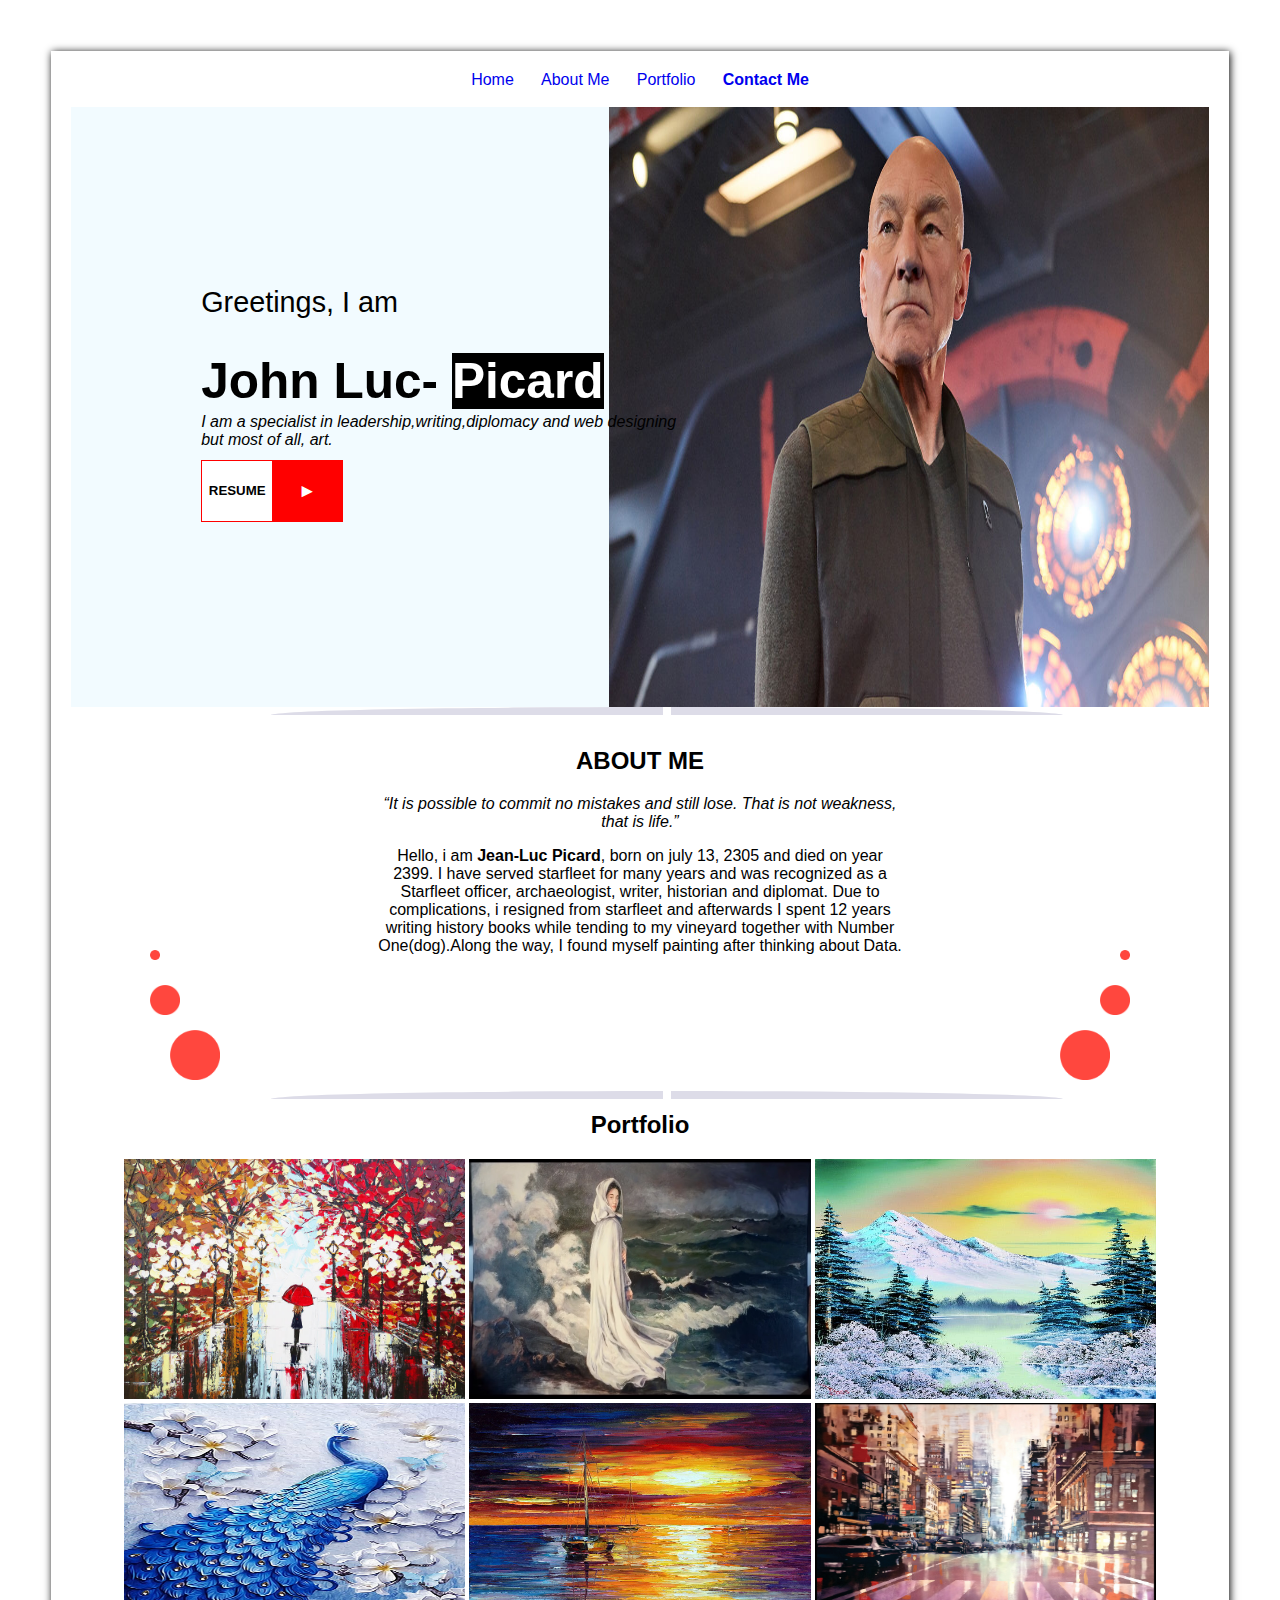
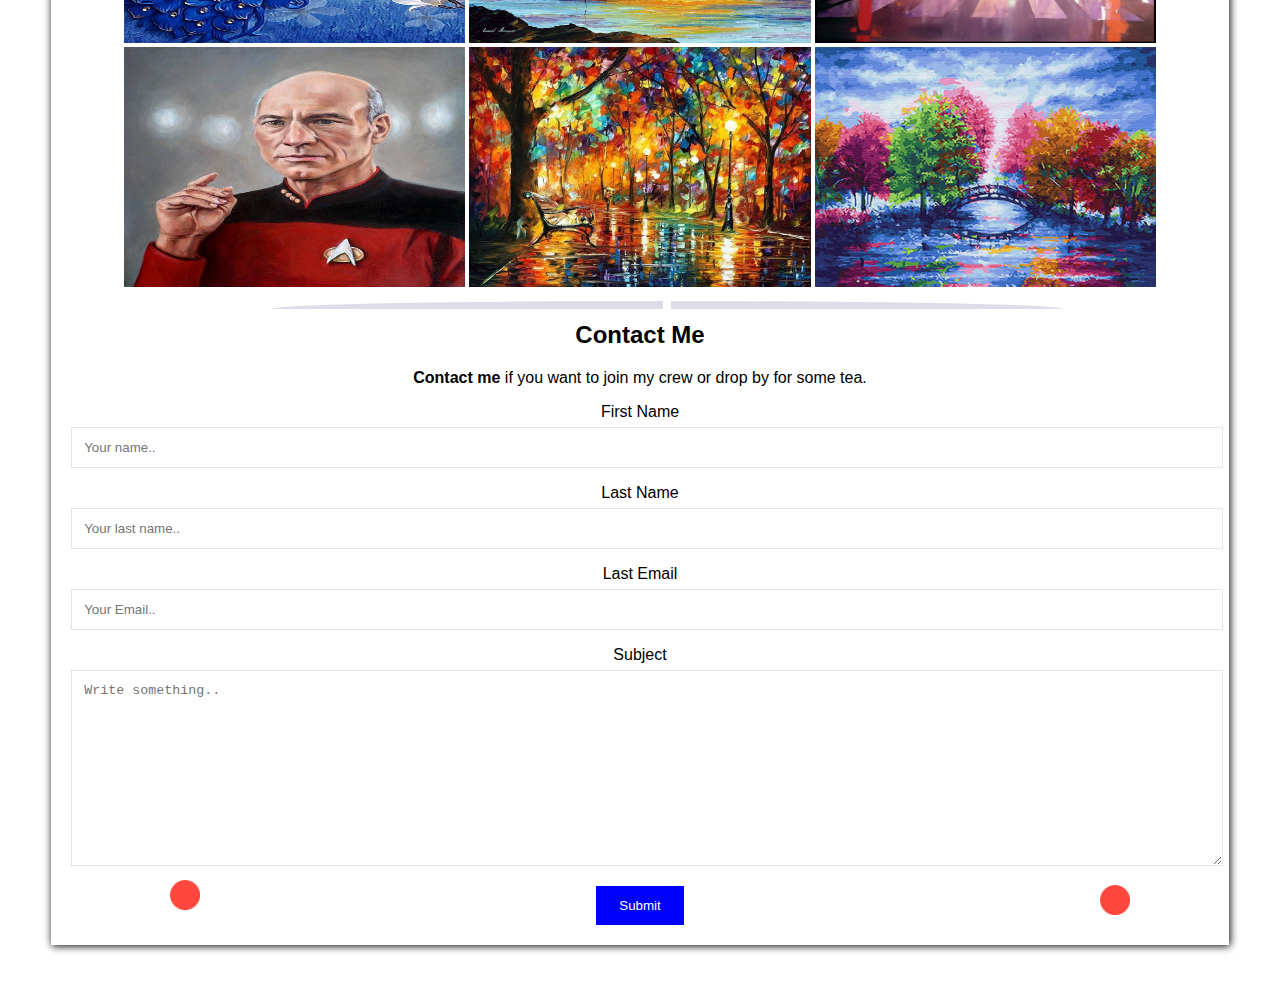
<file: index.html>
<!--Todo add hr try testing with border radius
replace px with rem
remove float (#for wrapping around text)
CLEAN & ADJUST CODE/FINISHING TOUCHES

https://numansyed.github.io/info1213a1/  -->

<!DOCTYPE html>
<html lang="en" dir="ltr">
  <head>
    <meta charset="utf-8">
    <title>Personal Website</title>
    <link rel="stylesheet" href="css/styles.css">
    <link rel="icon" href="favicon.ico"
  </head>

<body>
<div id="background">

    <div id="Buttons">          <!--TESTING/WORKING-->
      <a class="button" href="#TopUp" > Home</a>
      <a class="button" href="#About"> About Me</a>
      <a class="button" href="#middlebox">Portfolio</a>
      <a class="button" href="#contactme"><strong> Contact Me</strong></a>
    </div><br>

<!--TOP DIV-->
    <div id="TopUp">
          <div>
          <img class="TopImg" src="./images/TopPicard.jpg"
          </div>

          <div id="TopLeft">
          <p class="TopText">Greetings, I am</p>
          <h1>John Luc- <span>Picard</span></h1>   <!--H1-->
          <em class="TopUpem">I am a specialist in leadership,writing,diplomacy and web designing <br> but most of all, art.</em>

              <div class="to">
                <div id="resume">
                  <h5>RESUME</h5>
                </div>

                <div class="arrow">
                  <a class="resumebtn" href="https://numansyed.github.io/info1213a1/Resume.html"><h3>►</h3></a>
                </div>
              </div>

          </div>

    </div>
</div>
<hr class="hrleft"><hr class="hrright">
<!--_____________________________________ -->
<div id="About">
  <div class="text-center">
   <h2 class="">ABOUT ME</h2>
   <p class=""><em>“It is possible to commit no mistakes and still lose. That is not weakness, that is life.”</em></p>
   <p class="">Hello, i am <strong>Jean-Luc Picard</strong>, born on july 13, 2305 and died on year 2399. I have served starfleet for many years and
   was recognized as a Starfleet officer, archaeologist, writer, historian and diplomat. Due to complications, i resigned from starfleet and afterwards
    I spent 12 years writing history books while tending to my vineyard together with Number One(dog).Along the way, I found myself painting after thinking about Data.
   </p>
   <!--ADDITIONAL DESIGN -->
     <div>
       <!--BOTTOM LEFT-->
       <img class="BottomLeftCircleB" src="./images/redcircle.png">
       <img class="BottomLeftCircleB2" src="./images/redcircle.png">
       <img class="BottomLeftCircleB3" src="./images/redcircle.png">
       <!--BOTTOM RIGHT-->
       <img class="BottomCircleB" src="./images/redcircle.png">
       <img class="BottomCircleB2" src="./images/redcircle.png">
       <img class="BottomCircleB3" src="./images/redcircle.png">
     </div>
  </div>
</div>
<!--_____________________________________ -->
<hr class="hrleft"><hr class="hrright">
<div id="middlebox">
<h2>Portfolio</h2>
  <div class="middlecontent">

        <img src="./images/img1.png" >

  </div>
  <div class="middlecontent">

        <img src="./images/img2.jpg" >

  </div>
  <div class="middlecontent">

        <img src="./images/img3.png" >

  </div>
  <div class="middlecontent">

        <img src="./images/img4.jpg" >

  </div>
  <div class="middlecontent">

        <img src="./images/img5.jpg" >

  </div>
  <div class="middlecontent">

        <img src="./images/img6.jpg" >

  </div>
  <div class="middlecontent">

        <img src="./images/img7.jpg" >

  </div>
  <div class="middlecontent">

        <img src="./images/img8.jpg" >

  </div>
  <div class="middlecontent">

        <img src="./images/img9.jpg" >

  </div>
</div>

<hr class="hrleft"><hr class="hrright">
<!--BOTTOM-->
<div id="contactme">
    <div>
    <h2>Contact Me</h2>
    <p><strong>Contact me</strong> if you want to join my crew or drop by for some tea.</p>
    </div>
  <div>
    <div class="column">
    <form action="index.html">
        <label>First Name</label>
        <input class="form" type="text" name="firstname" value="" placeholder="Your name.."><br> <!--name or value?-->
        <label>Last Name</label>
        <input class="form" type="text" name="" placeholder="Your last name.."><br>
        <label>Last Email</label>
        <input class="form" type="text" name="" placeholder="Your Email.."><br>
        <label>Subject</label>
        <textarea class="form" name="subject" placeholder="Write something.." style="height:170px"></textarea>
        <input id="submit" type="submit" value="Submit">
    </form>
    </div>
    <div>
      <!--BOTTOM RIGHT-->
      <img class="BottomCircleRight" src="./images/redcircle.png">
      <img class="BottomCircleRight2" src="./images/redcircle.png">

    </div>
  </div>
</div>

  </body>
</html>
</file>
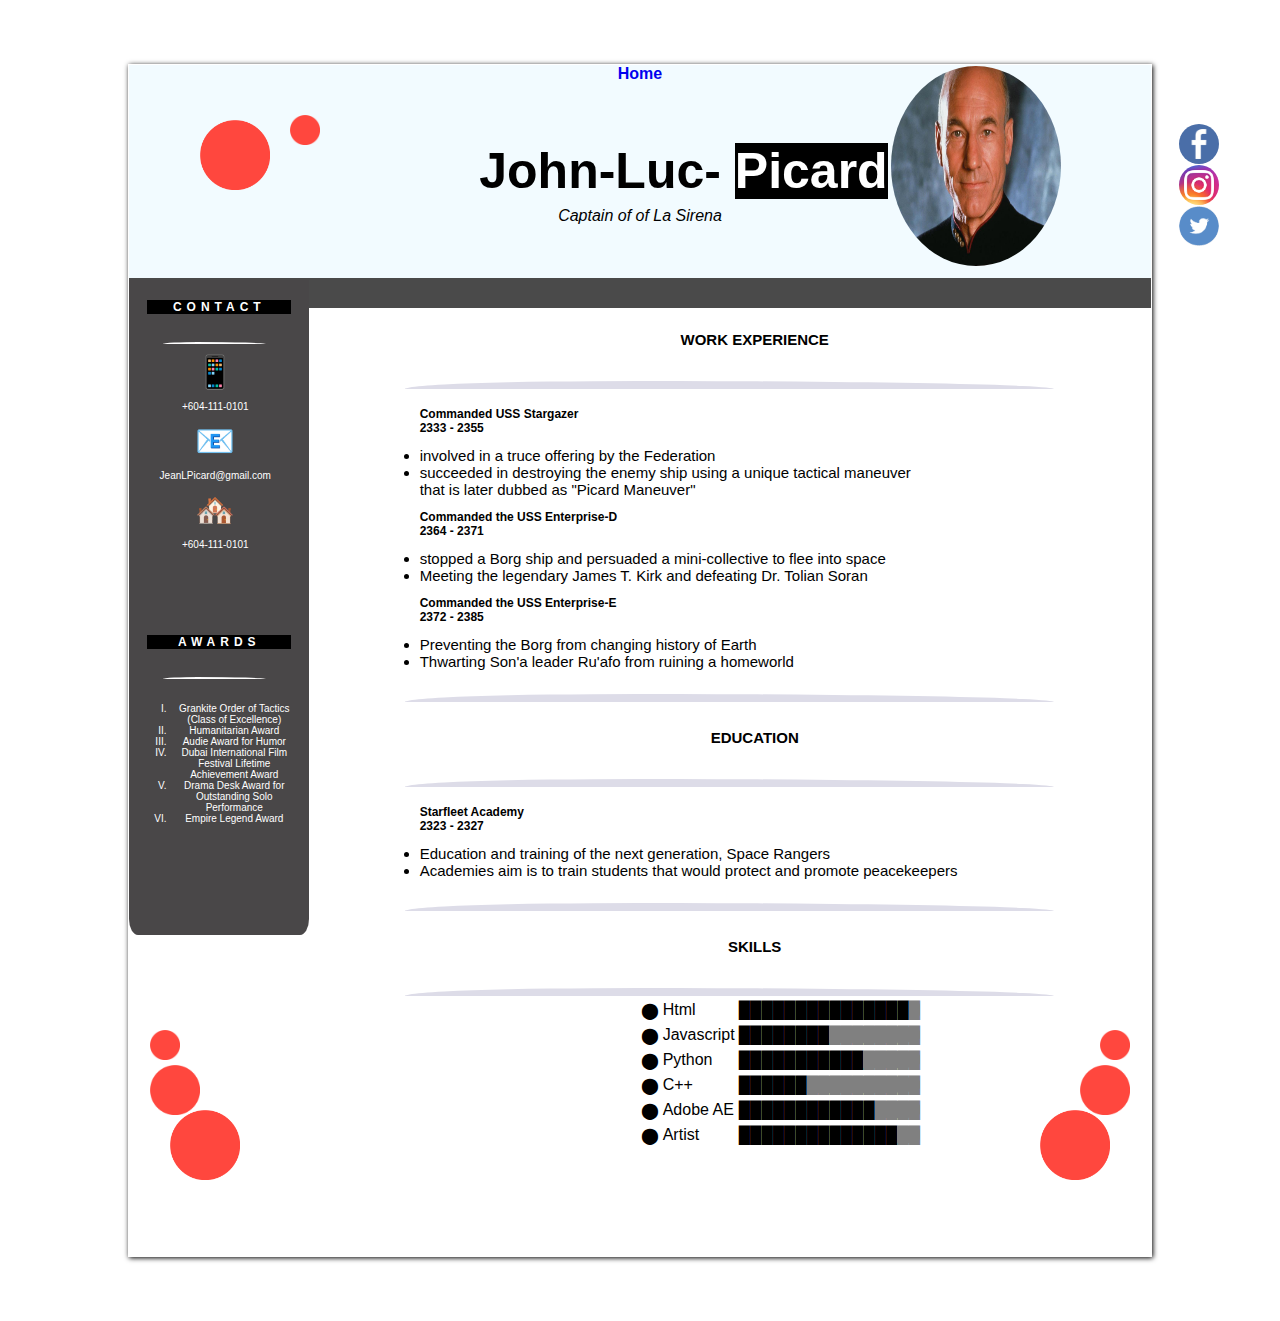
<file: Resume.html>
<!--Todo "HI IM JOHN LUKE PICARD" ON MIDDLE

 https://numansyed.github.io/info1213a1/Resume.html  -->

<!DOCTYPE html>
<html lang="en" dir="ltr">
  <head>
    <meta charset="utf-8">
    <title></title>
    <link rel="stylesheet" href="css/resume.css">
    <link rel="icon" href="favicon.ico"
  </head>
  <body>
    <!--TOP-->

<div class="TopContent">
  <div id = "homebox">

      <a class="button" href="https://numansyed.github.io/info1213a1/"><strong>Home</strong></a>

  </div>
  <div class="topborder">

      <div id="FollowMe">
        <a href="https://www.facebook.com/patrickstewart/"><img class="socialimg" src="./images/facebook.png"></a>
        <a href="https://www.instagram.com/sirpatstew/?hl=en"><img class="socialimg" src="./images/instagram.png"></a>
        <a href="https://twitter.com/SirPatStew?ref_src=twsrc%5Egoogle%7Ctwcamp%5Eserp%7Ctwgr%5Eauthor"><img class="socialimg" src="./images/twitter.png"></a>
      </div>

      <div class="TopTitle">
      <h1>John-Luc- <span class="TitleColor">Picard</span></h1>
      <em>Captain of of La Sirena</em>
      </div>

  </div>
  <div class="bottomborder">



  </div>
<!--CONTACT-->
    <div id="contact">

        <div class="contact-content">
          <h5 class="texttitle">CONTACT</h5>
            <hr class="leftside-lefthr"><hr class="leftside-righthr"><br>
            <div class="incontact"> <!--TEXT ORGANIZED-->

            <span class="emoji">📱 </span><p class="text">+604-111-0101 </p>

            <span class="emoji">📧 </span><p class="text">JeanLPicard@gmail.com </p>

            <span class="emoji">🏘️ </span><p class="text">+604-111-0101 </p>
            </div>
        </div>

    </div>
<!--AWARD-->
    <div id="award">
      <h5 class="texttitle">AWARDS</h5>
      <hr class="leftside-lefthr"><hr class="leftside-righthr"><br>
        <div class="award-content">
          <ol>
            <li class="text"> Grankite Order of Tactics (Class of Excellence) </li>
            <li class="text"> Humanitarian Award </li>
            <li class="text"> Audie Award for Humor </li>
            <li class="text"> Dubai International Film Festival Lifetime Achievement Award</li>
            <li class="text"> Drama Desk Award for Outstanding Solo Performance</li>
            <li class="text"> Empire Legend Award </li>
          </ol>
        </div>

    </div>

    <div class="profbox">
      <img class="ProfileImage" src="./images/Profile.jpg">



    </div>

</div>
    <!--Left SIDE-->
    <div class="leftbar">

    </div>

    <!--RIGHT SIDE-->
    <div id="rightside">
      <h5 class="righttext">WORK EXPERIENCE</h5>

      <!--<img class="logos L1" src="./images/exp.jpg">-->

      <hr class="lefthr"><hr class="righthr"><br>
      <ul>
        <p><strong>Commanded USS Stargazer <br>2333 - 2355</strong></p>
        <li class="rightordered"> involved in a truce offering by the Federation </li>
        <li class="rightordered"> succeeded in destroying the enemy ship using a unique tactical maneuver<br>that is later dubbed as "Picard Maneuver" </li>

        <p><strong>Commanded the USS Enterprise-D <br>2364 - 2371</strong></p>
        <li class="rightordered"> stopped a Borg ship and persuaded a mini-collective to flee into space</li>
        <li class="rightordered"> Meeting the legendary James T. Kirk and defeating Dr. Tolian Soran </li>

        <p><strong>Commanded the USS Enterprise-E <br>2372 - 2385</strong></p>
        <li class="rightordered"> Preventing the Borg from changing history of Earth</li>
        <li class="rightordered"> Thwarting Son'a leader Ru'afo from ruining a homeworld</li>

      </ul>
      <hr class="lefthr"><hr class="righthr"><br>
      <h5 class="righttext">EDUCATION</h5>

      <!--<img class="logos L2" src="./images/edu.jpg">-->

      <hr class="lefthr"><hr class="righthr"><br>
      <ul>
        <p><strong> Starfleet Academy <br>2323 - 2327</strong></p>
        <li class="rightordered"> Education and training of the next generation, Space Rangers </li>
        <li class="rightordered"> Academies aim is to train students that would protect and promote peacekeepers </li>
      </ul>
      <hr class="lefthr"><hr class="righthr"><br>
      <h5 class="righttext">SKILLS</h5>

      <!--<img class="logos L3" src="./images/trophy.jpg">-->

      <hr class="lefthr"><hr class="righthr"><br>

      <!--SKILLS-->

      <table>
      <tr>
        <td>⬤</td>
        <td>Html</td>
        <td>███████████████<span class="endbar">█</span></td> <!--can use divs or HR for this but no-->
      <tr>
        <tr>
          <td>⬤</td>
          <td>Javascript</td>
          <td>████████<span class="endbar">████████</span></td>
        <tr>
          <tr>
            <td>⬤</td>
            <td>Python</td>
            <td>███████████<span class="endbar">█████</span></td>
          <tr>
            <tr>
              <td>⬤</td>
              <td>C++</td>
              <td>██████<span class="endbar">██████████</span></td>
            <tr>
              <tr>
                <td>⬤</td>
                <td>Adobe AE</td>
                <td>████████████<span class="endbar">████</span></td>
              <tr>
                <tr>
                  <td>⬤</td>
                  <td>Artist</td>
                  <td>██████████████<span class="endbar">██</span></td>
                <tr>
      </table>
      <!--ADDITIONAL DESIGN -->
        <div>
          <!--TOP-->
          <img class="TopCircleT" src="./images/redcircle.png"> <!--could use bg-radius-->
          <img class="TopCircleT2" src="./images/redcircle.png">
          <!--BOTTOM LEFT-->
          <img class="BottomLeftCircleB" src="./images/redcircle.png">
          <img class="BottomLeftCircleB2" src="./images/redcircle.png">
          <img class="BottomLeftCircleB3" src="./images/redcircle.png">
          <!--BOTTOM RIGHT-->
          <img class="BottomCircleB" src="./images/redcircle.png">
          <img class="BottomCircleB2" src="./images/redcircle.png">
          <img class="BottomCircleB3" src="./images/redcircle.png">
        </div>
    </div>
  </body>
</html>
</file>
<file: css/styles.css>
/* _________________TAG SELECTOR_________________ */

body {
  margin: 4%;
  background-color: white;
  padding: 20px;
  font-family: Arial;
  text-align: center;
  height: 100%;
  box-shadow: 1px 1px 8px;
}
h1 {
  font-size: 3.1rem;  /*rem = 16px*/
}

img {             /*middle affected*/
    width:  100%;
    height: 240px;

}
a {               /*REMOVE UNDERLINE*/
  text-decoration: none;
}
span {
  background: black;
  color: white;

}
/* _________________HR (LINE)_________________ */
.hrleft {
    margin: 0 0 0 200px;
    position: absolute;
    border: 4px solid #dddce8;
    border-top-left-radius: 100%;    /*2 because top left and top right radius affects each other- want fade out effect*/
    width: 30%;
}
.hrright {
  margin: 0 0 0 600px;
  position: absolute;
  border: 4px solid #dddce8;;
  border-top-right-radius: 100%; /*looks nices - hmm*/
  width: 30%;
}
/* _________________BUTTONS_________________ */
#Buttons {
  margin: 0px auto;  /*center buttons hmm looks nice*/
}
/* buttons */
.button {
  padding: 1% 1%; /*2nd 2% to 1% added 4th button*/
  background-color: white;
}

/*mouse hover */
.button:hover {
  background-color: #ddd;
}
/* _________________TOPUP_________________ */
#TopUp {
  background: #f2fbff;
  height: 600px;
  text-align: left;
}
.TopImg {
  float: right; /*with text*/
  height: 600px;
  width: 600px;
}
.TopText {
  font-size: 1.8rem;      /*change font px to rem = 16px*/
}
#TopLeft {
  margin-top: 20px;
  height: 300px;
  width:600px;
  padding: 130px;
  position: absolute;
}
.TopUpem {
  position: absolute;
  margin-top: -30px;
}
.to {
  width: 140px;
  margin-top: 50px;
  border: 1px solid red;
  background: white;
}
#resume {
  text-align: center;

  width: 70px;

  display: inline-block;
}
.arrow {
  float: right;
  background: red;
  width: 70px;
  text-align: center;
}
.resumebtn {
  color: white;
}
.arrow:hover {
  background: #e00000;
}
/* _________________MIDDLE-about (1st)_________________ */
.text-center {   <!-- Delete because body = center-->
  margin: 0;
  padding: 20px;
  font-family: Arial;
}
#About {
  margin: auto;
  width: 50%;
  padding-bottom: 100px;
}
/* _________________MIDDLE-my work (2nd)_________________ */
#middlebox {
  width: 100%;
  height: 790px;

}
.middlecontent {
  margin: auto;
  width: 30%;
  display: inline-block;
}

/* _________________CONTACT ME_________________ */

.form {
  width: 99%;    /*99% so (text) subject is above text area & DOESNT EXIT OUT OF BODY*/
  padding: 12px;
  border: 1px solid #ebe1e1;
  margin-top: 6px;
  margin-bottom: 16px;
}
#submit {
  background-color: blue;
  color: white;
  padding: 1% 2%;
  border: 1px solid blue;
}
#submit:hover {
  background-color: #afaded;
  border-radius: 10%;
}
/*--ADDITIONAL DESIGN --*/

.BottomCircleB {
  position: absolute;
  bottom: -180px;       /*MINUS 100*/
  right: 170px;
  height: 50px;
  width: 50px;
}
.BottomCircleB2 {
  position: absolute;
  bottom: -115px;
  right: 150px;
  height: 30px;
  width: 30px;
}
.BottomCircleB3 {
  position: absolute;
  bottom: -60px;
  right: 150px;
  height: 10px;
  width: 10px;
}
/*left*/
.BottomLeftCircleB {
  position: absolute;
  bottom: -180px;
  left: 170px;
  height: 50px;
  width: 50px;
}
.BottomLeftCircleB2 {
  position: absolute;
  bottom: -115px;
  left: 150px;
  height: 30px;
  width: 30px;
}
.BottomLeftCircleB3 {
  position: absolute;
  bottom: -60px;
  left: 150px;
  height: 10px;
  width: 10px;
}
/*__*/
.BottomCircleRight {
  position: absolute;
  bottom: -1610px;       /*MINUS 100*/
  left: 170px;
  height: 30px;
  width: 30px;
}
.BottomCircleRight2 {
  position: absolute;
  bottom: -1615px;
  right: 150px;
  height: 30px;
  width: 30px;
}
</file>
<file: css/resume.css>
/* _________________TAGS_________________ */

body {
  margin: 5% 10% 5% 10%;
  padding: 0.1%;
  text-align: center;
  font-family: Arial;
  box-shadow: 1px 1px 5px;
}
h1 {
  font-size: 50px;
}
h3 {
  margin-top: 1px;
  font-family: Times;
  color: white;
  font-size: 30px;
}
h5 {
  text-align: left;
  color: white;
}
p {
  font-size: 12px;
}
ol {
  list-style-type: upper-roman;
}
a {               /*REMOVE UNDERLINE*/
  text-decoration: none;
}
/* _________________HR (LINE)_________________ */
.lefthr {
margin-left: 25px;            /*MOVES SKILL TABLE*/
border: 4px solid #dddce8;
width: 30%;
border-top-left-radius: 100%;
float: left;
}
.righthr {
margin-left: 257px;
width: 32%;
border: 4px solid #dddce8;;
border-top-right-radius: 100%;
position:absolute;
}
.leftside-lefthr {
margin-left: 34px;
border: 1.9px solid white;
background-color: white;
border-top-left-radius: 100%;
float: left;
width: 20%;
}
.leftside-righthr {
margin-left: 66px;
width: 38%;
border: 1.9px solid white;
background-color: white;
position:absolute;
border-top-right-radius: 100%;
}
/* _________________TOP-BAR_________________ */
.TopTitle {
}
    h1 {
      color: black;
      position: absolute;
      margin-top: 59px;
      margin-left: 350px;
    }
    em{
      left: 10px;
      line-height: 265px;
      color: black;
    }
    .TitleColor {
      background: black;
      color: white;
    }
#FollowMe {
  margin-top: 40px;
  position: absolute;
  height: 200px;
  width: 50px;
  margin-left: 1050px;
}
.TopContent {
  height: 220px;
  background-color: #f2fbff;
  position:relative;
}

.topborder {        /*black border with social*/
  height: 150px;
}
.bottomborder {
  margin-top: 45px;
  height: 30px;
  background-color: #4a4a4a;
}
/* _________________PROFILE IMG_________________ */
.ProfileImage {
  height: 200px;
  width: 170px;
  border-radius: 50%;
  position: absolute;
  top: 1px;
  right: 90px;
}
/*___*/

/* _________________LEFT BAR_________________ */
#contact {
  height: 420px;
  width:180px;
  top: 215px;
  position: absolute;
  background-color: #494748;
}
    .emoji {
      font-size: 200%;
    }
    .incontact {
      margin-left: 10px;
      width: 150px;
      border: 1px solid #494748; /*IF REMOVE BORDER CONTENT SHIFTS*/+
    }
/*___*/
#award {
  height: 320px;
  width:180px;
  top: 550px;
  position: absolute;
  background-color: #494748;
  border-bottom-right-radius:5%;
  border-bottom-left-radius: 5%;

}
.award-content {
  margin: auto 10px auto auto;
}
/* _________________Home Button_________________ */

#homebox{

  margin: 0px auto;

}
.button:hover{
  background-color: #ddd;
}
.button {
  padding: 0 2%;
  background-color: #f2fbff;
}
/* _________________INSIDE SOCIAL BAR (top)_________________ */

.socialimg {
  margin-top: 2%;
  float: left;
  height: 40px;
  width: 40px;
  border-radius: 100%;
}
/* _________________LEFTTEXT_________________ */
.text {
  font-size: 10px;
  text-align: center;
  color: white;
}
.texttitle {
  margin-right: 10%;
  margin-left: 10%;
  background-color: black;
  font-size: 12px;
  letter-spacing: 5px;
  text-shadow: 2px 2px black;
  text-align: center;
  color: white;
}
/* _________________RIGHT-TEXT/SIDE_________________ */
.righttext {
  font-size: 15px;
  margin-right: auto;
  margin-left: auto;
  text-align: center;
  color: black;

  width: 70%;
}
.rightordered {
  font-size: 15px;
}
#rightside {

  width:750px;
  height:930px;
  text-align: left;
  margin: auto auto auto 230px; /*top right down left*/
  padding: 2%;
  color: black;
}
/* _________________RIGHT-IMG_________________ */
.logos {
  background-color: white;
  border-radius: 100%;
  height: 50px;
  width: 50px;
  position: absolute;
}
.L1 {
  top: 325px;
  right: 270px;
}
.L2 {
  bottom: 174px;
  right: 270px;
}
.L3 {
  top: 930px;
  right: 270px;
}
/* _________________SKILLS_________________ */

.endbar { /*can use divs or HR for this but no*/
  color: grey;
  background-color: grey;
  border-bottom-right-radius: 30%;
  border-top-right-radius: 30%;
}
/*--ADDITIONAL DESIGN --*/

/*--Right --*/
.BottomCircleB {
  position: absolute;
  bottom: -280px;
  right: 170px;
  height: 70px;
  width: 70px;
}
.BottomCircleB2 {
  position: absolute;
  bottom: -215px;
  right: 150px;
  height: 50px;
  width: 50px;
}
.BottomCircleB3 {
  position: absolute;
  bottom: -160px;
  right: 150px;
  height: 30px;
  width: 30px;
}
/*left*/
.BottomLeftCircleB {
  position: absolute;
  bottom: -280px;
  left: 170px;
  height: 70px;
  width: 70px;
}
.BottomLeftCircleB2 {
  position: absolute;
  bottom: -215px;
  left: 150px;
  height: 50px;
  width: 50px;
}
.BottomLeftCircleB3 {
  position: absolute;
  bottom: -160px;
  left: 150px;
  height: 30px;
  width: 30px;
}
/*--TOP --*/
.TopCircleT {
  position: absolute;
  top: 120px;
  left: 200px;
  height: 70px;
  width: 70px;
}

.TopCircleT2 {
  position: absolute;
  top: 115px;
  left: 290px;
  height: 30px;
  width: 30px;
}
</file>
